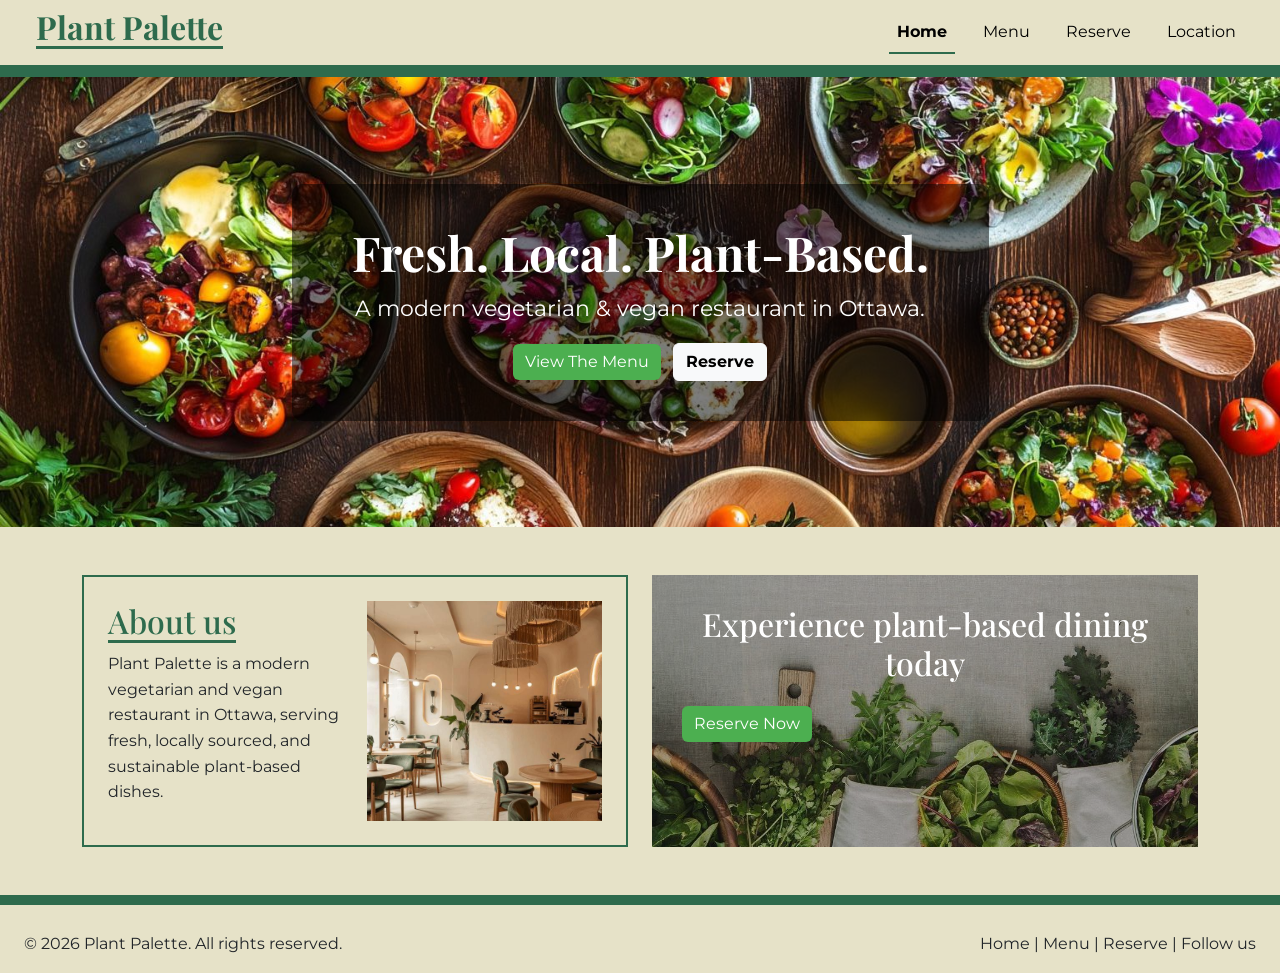
<file: index.html>
<!DOCTYPE html>
<html lang="en">
<head>
  <meta charset="UTF-8">
  <meta name="viewport" content="width=device-width, initial-scale=1.0">
  <title>Plant Palette</title>

  <!-- Bootstrap -->
  <link href="https://cdn.jsdelivr.net/npm/bootstrap@5.3.2/dist/css/bootstrap.min.css" rel="stylesheet">

  <!-- CSS -->
  <link rel="stylesheet" href="css/main.css">
  <link href="https://fonts.googleapis.com/css2?family=Playfair+Display:wght@400;600;700&family=Montserrat:wght@300;400;500;600&display=swap" rel="stylesheet">
</head>

<body>

<!-- Navigation bar used on all pages to ensure consistent navigation. It is built using Bootstrap so it automatically becomes a hamburger menu on smaller screens.This improves usability and responsiveness across devices. -->

<nav class="navbar navbar-expand-lg custom-nav px-4">
<div class="container-fluid">

<h2 class="brand">Plant Palette</h2>

<button class="navbar-toggler" type="button"
data-bs-toggle="collapse"
data-bs-target="#navbarMenu">
<span class="navbar-toggler-icon"></span>
</button>

<div class="collapse navbar-collapse" id="navbarMenu">
<ul class="navbar-nav ms-auto">

<li class="nav-item">
<a class="nav-link active" href="index.html">Home</a>
</li>

<li class="nav-item">
<a class="nav-link" href="menu.html">Menu</a>
</li>

<li class="nav-item">
<a class="nav-link" href="reserve.html">Reserve</a>
</li>

<li class="nav-item">
<a class="nav-link" href="#">Location</a>
</li>

</ul>
</div>

</div>
</nav>
<div class="nav-divider"></div>

<!-- Hero section introducing the restaurant brand. It contains the main message “Fresh. Local. Plant-Based.” and two call-to-action buttons.The goal is to immediately communicate the restaurant identity and guide users to the menu or reservation page. -->

<section class="hero">
  <div class="hero-box text-center text-white">

    <h1>Fresh. Local. Plant-Based.</h1>
    <p>A modern vegetarian & vegan restaurant in Ottawa.</p>

    <div class="mt-3">
      <a href="menu.html" class="btn btn-success me-2">View The Menu</a>
      <a href="reserve.html" class="btn btn-light">Reserve</a>
    </div>

  </div>
</section>
<!-- About section explaining what Plant Palette is. It uses a two-column Bootstrap layout with text on the left and an image on the right.n This helps balance information and visual content. -->

<section class="container my-5">
<div class="row g-4 align-items-stretch">

    <!-- ABOUT -->
    <div class="col-md-6">
      <div class="about-box h-100 p-4">

        <div class="row h-100 align-items-center">

          <!-- TEXT -->
          <div class="col-md-6">
            <h2>About us</h2>
            <p>
              Plant Palette is a modern vegetarian and vegan restaurant in Ottawa,
              serving fresh, locally sourced, and sustainable plant-based dishes.
            </p>
          </div>

          <!-- IMAGE -->
          <div class="col-md-6">
            <img src="images/res.jpg" class="about-img" alt="Restaurant">
          </div>

        </div>

      </div>
    </div>

    <!-- CTA -->
    <div class="col-md-6">
      <div class="cta-section h-100">
        <div class="cta-overlay text-white text-center">
          <h2>Experience plant-based dining today</h2>
          <a href="reserve.html" class="btn btn-success mt-3">
            Reserve Now
          </a>
        </div>
      </div>
    </div>

  </div>
</section>


<!-- Footer section containing copyright information and navigation links. It is kept simple and consistent across all pages to maintain a clean layout. -->

    <!-- GREEN BAR -->
  <div class="footer-bar"></div>
<footer class="footer px-4 py-3">
  <div class="d-flex justify-content-between align-items-center">

    <p class="mb-0">© 2026 Plant Palette. All rights reserved.</p>

    <p class="mb-0">Home | Menu | Reserve | Follow us</p>

  </div>
</footer>
<script src="https://cdn.jsdelivr.net/npm/bootstrap@5.3.2/dist/js/bootstrap.bundle.min.js"></script>
</body>
</file>
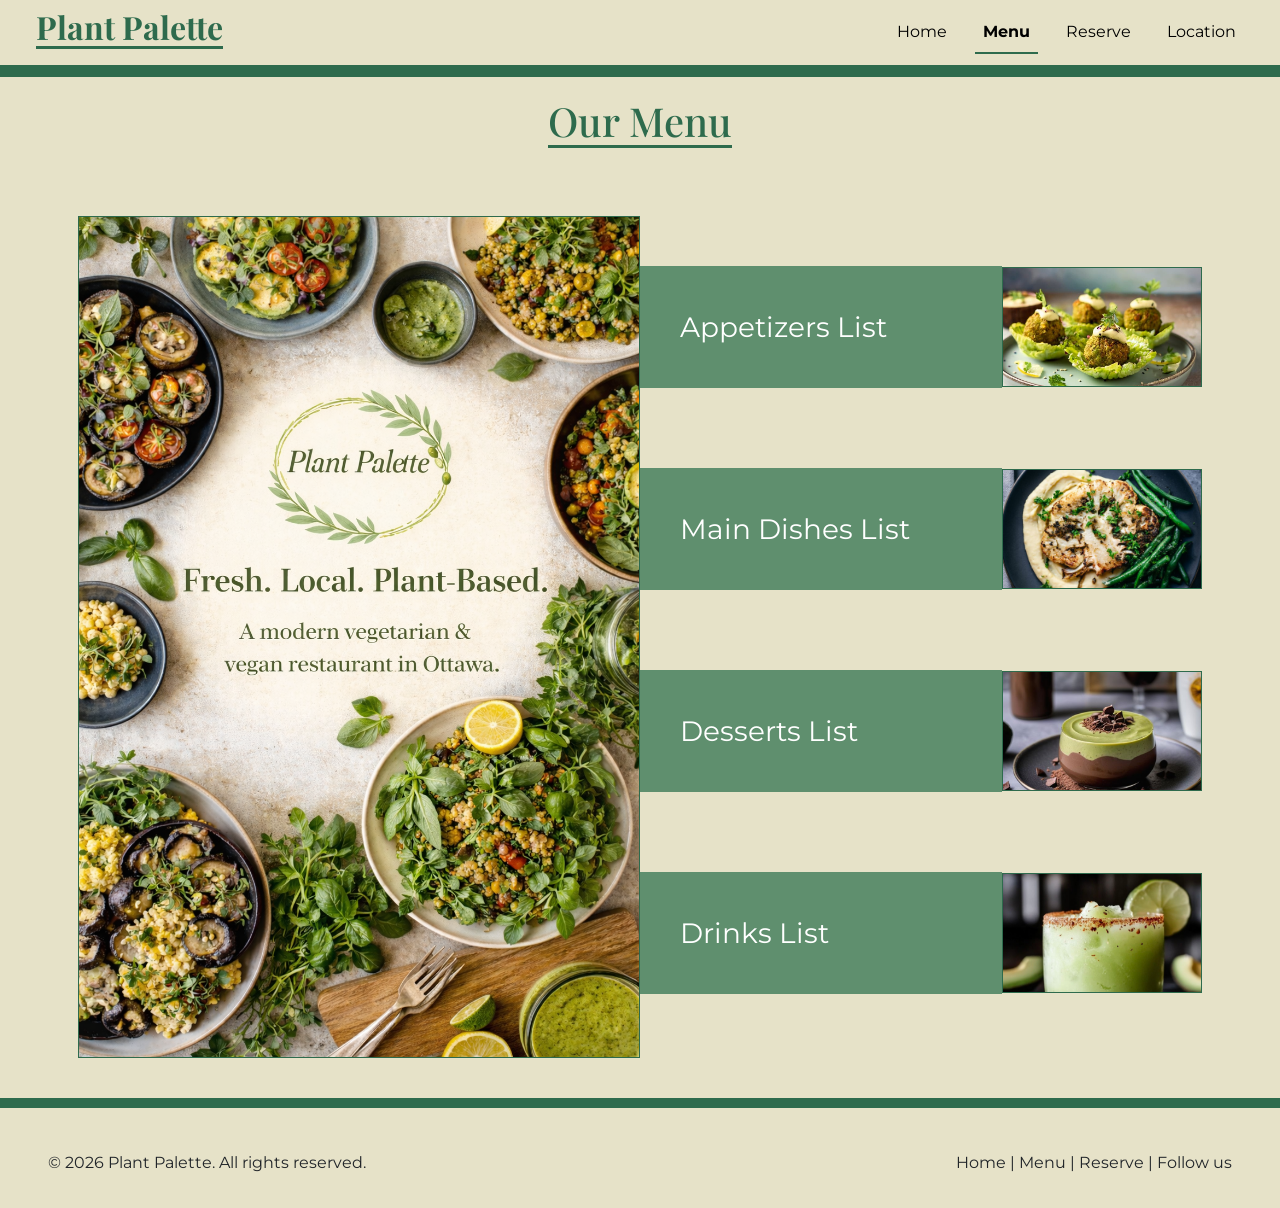
<file: menu.html>
<!DOCTYPE html>
<html lang="en">
<head>
<meta charset="UTF-8">
<meta name="viewport" content="width=device-width, initial-scale=1.0">
<title>Menu - Plant Palette</title>

<link href="https://cdn.jsdelivr.net/npm/bootstrap@5.3.2/dist/css/bootstrap.min.css" rel="stylesheet">
<link rel="stylesheet" href="css/main.css">
<link href="https://fonts.googleapis.com/css2?family=Playfair+Display:wght@400;600;700&family=Montserrat:wght@300;400;500;600&display=swap" rel="stylesheet">
</head>

<body>
<!-- Navigation bar used across all pages to ensure consistent user experience and easy navigation between sections of the website. -->

<nav class="navbar navbar-expand-lg custom-nav px-4">
<div class="container-fluid">

<h2 class="brand">Plant Palette</h2>

<button class="navbar-toggler" type="button"
data-bs-toggle="collapse"
data-bs-target="#navbarMenu">
<span class="navbar-toggler-icon"></span>
</button>

<div class="collapse navbar-collapse" id="navbarMenu">
<ul class="navbar-nav ms-auto">

<li class="nav-item">
<a class="nav-link" href="index.html">Home</a>
</li>

<li class="nav-item">
<a class="nav-link active" href="menu.html">Menu</a>
</li>

<li class="nav-item">
<a class="nav-link" href="reserve.html">Reserve</a>
</li>

<li class="nav-item">
<a class="nav-link" href="#">Location</a>
</li>

</ul>
</div>

</div>
</nav>
<div class="nav-divider"></div>

<!-- Menu page title section. This clearly introduces the content of the page and improves page structure and accessibility. -->
<section class="Our-Menu-title text-center">
<h1>Our Menu</h1>
</section>

<!-- Main menu section using Bootstrap grid layout. The layout is split into two columns: one for the main image and one for menu categories. -->
<section class="menu-section container">

<div class="row">

<!-- Left side of the menu layout displaying a large image. This image represents the overall menu presentation and enhances visual appeal. -->
<div class="col-md-6">
<img src="images/menu.png" class="menu-main-img">
</div>

<!-- Right side of the menu showing different food categories. Each category represents a section of the restaurant menu including appetizers, main dishes, desserts, and drinks. -->
<div class="col-md-6">

<!-- ITEM -->
<div class="menu-item">
<div class="menu-text">Appetizers List</div>
<img src="images/Appetizers List.jpg">
</div>

<div class="menu-item">
<div class="menu-text">Main Dishes List</div>
<img src="images/Main Dishes List.jpg">
</div>

<div class="menu-item">
<div class="menu-text">Desserts List</div>
<img src="images/Desserts List.jpg">
</div>

<div class="menu-item">
<div class="menu-text">Drinks List</div>
<img src="images/Drinks List.jpg">
</div>

</div>

</div>
</section>

   <!-- GREEN BAR -->
     <div class="footer-bar"></div>

<!-- Footer section providing consistent navigation and copyright information across the website. -->
<footer class="footer px-4 py-3">
<footer class="footer px-4 py-3">
  <div class="d-flex justify-content-between align-items-center">

    <p class="mb-0">© 2026 Plant Palette. All rights reserved.</p>

    <p class="mb-0">Home | Menu | Reserve | Follow us</p>

  </div>
</footer>
<script src="https://cdn.jsdelivr.net/npm/bootstrap@5.3.2/dist/js/bootstrap.bundle.min.js"></script>
</body>
</html>
</file>
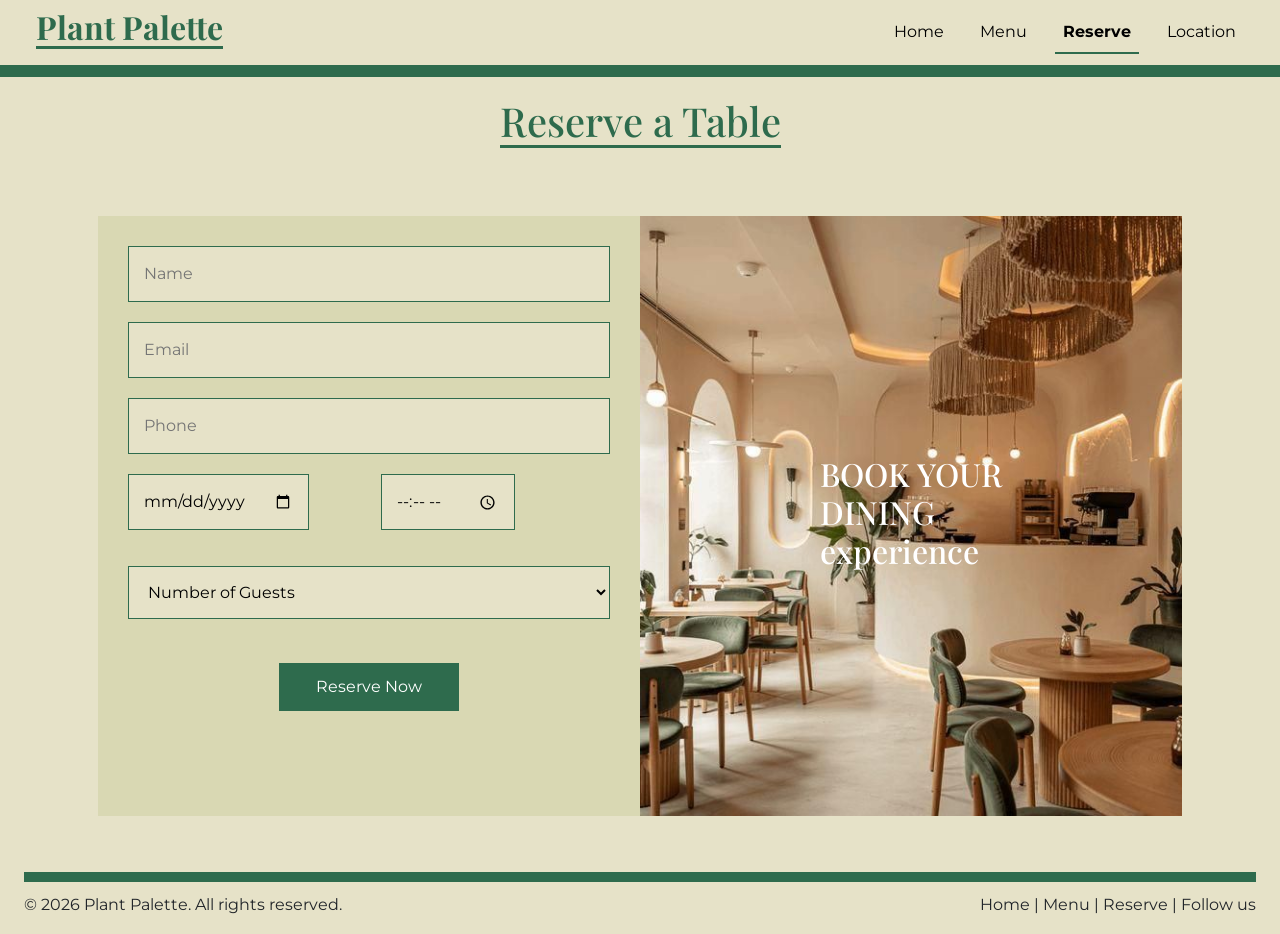
<file: reserve.html>
<!DOCTYPE html>
<html lang="en">
<head>
<meta charset="UTF-8">
<meta name="viewport" content="width=device-width, initial-scale=1.0">
<title>Reserve - Plant Palette</title>

<link href="https://cdn.jsdelivr.net/npm/bootstrap@5.3.2/dist/css/bootstrap.min.css" rel="stylesheet">
<link rel="stylesheet" href="css/main.css">
<link href="https://fonts.googleapis.com/css2?family=Playfair+Display:wght@400;600;700&family=Montserrat:wght@300;400;500;600&display=swap" rel="stylesheet">
</head>

<body>

<!-- Navigation bar used for consistent site navigation.It allows users to move easily between Home, Menu, and Reserve pages. -->

<nav class="navbar navbar-expand-lg custom-nav px-4">
<div class="container-fluid">

<h2 class="brand">Plant Palette</h2>

<button class="navbar-toggler" type="button"
data-bs-toggle="collapse"
data-bs-target="#navbarMenu">
<span class="navbar-toggler-icon"></span>
</button>

<div class="collapse navbar-collapse" id="navbarMenu">
<ul class="navbar-nav ms-auto">

<li class="nav-item">
<a class="nav-link" href="index.html">Home</a>
</li>

<li class="nav-item">
<a class="nav-link" href="menu.html">Menu</a>
</li>

<li class="nav-item">
<a class="nav-link active" href="reserve.html">Reserve</a>
</li>

<li class="nav-item">
<a class="nav-link" href="#">Location</a>
</li>

</ul>
</div>

</div>
</nav>
<div class="nav-divider"></div>
<!-- Page title introducing the reservation section.It helps users immediately understand the purpose of this page. -->
<section class="reserve-title text-center">
<h1>Reserve a Table</h1>
</section>

<!-- RESERVE SECTION -->
<section class="container reserve-section">

<div class="row">
<!-- Reservation form section where users can input booking details. It includes fields for name, email, phone, date, time, and number of guests.This form allows users to make a table reservation easily. -->
<div class="col-md-6 reserve-form">
<!-- Form inputs collect user information required for booking a table. Each field is structured to ensure clarity and usability. -->
<input type="text" placeholder="Name">

<input type="email" placeholder="Email">

<input type="text" placeholder="Phone">

<div class="row">
  <div class="col-6">
    <input type="date">
  </div>

  <div class="col-6">
    <input type="time">
  </div>
</div>

<select class="mt-3">
  <option disabled selected>Number of Guests</option>
  <option>1 Guest</option>
  <option>2 Guests</option>
  <option>3 Guests</option>
  <option>4 Guests</option>
  <option>5 Guests</option>
  <option>6 Guests</option>
  <option>7 Guests</option>
  <option>8 Guests</option>
</select>

<button class="reserve-btn mt-4">Reserve Now</button>

</div>
<!-- IMAGE -->
<div class="col-md-6 reserve-image">
<div class="reserve-overlay">
<h2>BOOK YOUR<br>DINING<br>experience</h2>
</div>
</div>

</div>
</section>
<!-- Footer section with consistent layout used across all pages. It includes copyright and navigation links for easy access. -->
<footer class="footer px-4 py-3">
      <!-- GREEN BAR -->
  <div class="footer-bar"></div>
  <div class="d-flex justify-content-between align-items-center">

    <p class="mb-0">© 2026 Plant Palette. All rights reserved.</p>

    <p class="mb-0">Home | Menu | Reserve | Follow us</p>

  </div>
</footer>
<script src="https://cdn.jsdelivr.net/npm/bootstrap@5.3.2/dist/js/bootstrap.bundle.min.js"></script>
</html>
</file>
<file: css/main.css>
/* Global styles applied to the entire website.
This sets the main background color, removes default spacing, and defines the base font.
It ensures the website has a consistent look across all pages. */

body {
  margin: 0;
  font-family: 'Montserrat', sans-serif;
  background-color: #e6e2c8;
}

/* Headings and brand text use a different font (Playfair Display) to create contrast between titles and body text and improve visual hierarchy. */
h1, h2, h3, .brand {
  font-family: 'Playfair Display', serif;
}
/* Paragraph styling to improve readability by increasing line spacing. */
p {
  line-height: 1.6;
}

/* Custom navbar background color to match the restaurant theme. It keeps the navigation visually consistent with the overall design. */


.custom-nav {
  background: #e6e2c8;
}
/* Branding style for the restaurant name in the navbar. It uses green color and underline border to make it stand out. */
.brand {
  color: #2e6b4d;
  font-weight: bold;
  border-bottom: 3px solid #2e6b4d;
  display: inline-block;
}
/* Navigation links styling for better spacing and readability. */
.nav-link {
  color: black;
  margin-left: 20px;
}
/* Active page link styling to show which page the user is currently on. */
.nav-link.active {
  color: #2e6b4d;
  font-weight: bold;
  border-bottom: 2px solid #2e6b4d;
}

.nav-divider {
  height: 12px;
  background: #2e6b4d;
}
/* MOBILE SLIDE MENU */
@media (max-width: 992px) {

.navbar-collapse {
position: absolute;
top: 100%;
left: 0;
width: 100%;
background: #e6e2c8;
padding: 20px;
border-top: 3px solid #2e6b4d;
}

.navbar-nav {
gap: 10px;
}

.nav-link {
font-size: 18px;
}

}



/* Hero section uses a full-width background image. Flexbox is used to center the content both vertically and horizontally. */
.hero {
  background: url('../images/hero_img.jpg') center/cover no-repeat;
  height: 450px;

  display: flex;
  justify-content: center;
  align-items: center;
}

/* BLACK TRANSPARENT BOX */
.hero-box {
  background: rgba(0, 0, 0, 0.5); /* transparency */
  padding: 40px 60px;
  border-radius: 10px;
}

/* TEXT */
.hero-box h1 {
  font-size: 3rem;
  font-weight: bold;
}

.hero-box p {
  font-size: 1.4rem;
  margin-top: 10px;
}

.overlay {
  background: rgba(0,0,0,0.5);
  height: 100%;
  display: flex;
  flex-direction: column;
  justify-content: center;
  align-items: center;
  color: white;
}

.overlay h1 {
  font-size: 3rem;
}

.overlay p {
  font-size: 1.2rem;
}

/* ========================= */
/* BUTTONS */
/* ========================= */

.btn-success {
  background-color: #4CAF50;
  border: none;
}

.btn-light {
  font-weight: bold;
}

/* About section container with border styling to highlight content. */
.about-box {
  background: #e6e2c8;
  border: 2px solid #2e6b4d;
  padding: 25px;
  height: 100%;
}

.about-box h2 {
  color: #2e6b4d;
  border-bottom: 3px solid #2e6b4d;
  display: inline-block;
}
/* Image styling inside about section to make it responsive and properly fit layout. */
.about-img {
  width: 100%;
  height: 220px;
  object-fit: cover;
}

/* Call-to-action section with background image to attract user attention. */

.cta-section {
  background: url('../images/reserve_panel.jpg') center/cover no-repeat;
  height: 100%;
  display: flex;
}
/* Overlay layer used to make text readable over background image. */
.cta-overlay {
  background: rgba(0,0,0,0.35);
  width: 100%;
  height: 100%;
  display: flex;
  flex-direction: column;
  justify-content: flex-start;
  align-items: flex-start;
  padding: 30px;
}
.cta-overlay .btn {
  margin-top: 100px;
}
.cta-section {
  min-height: 220px;
}

/* Footer bar used as a visual separator between content and footer area. */
.footer-bar {
  height: 20px;
  background: linear-gradient(to bottom,#2e6b4d 50%,#e6e2c8 50%);
}

footer {
  background: #e6e2c8;
}

/* ========================= */
/* RESERVE PAGE */
/* ========================= */

.reserve-title {
  text-align: center;
  padding: 20px 0;
}
/* Title styling for reservation page to make it stand out. */

.reserve-title h1 {
  color: #2e6b4d;
  border-bottom: 3px solid #2e6b4d;
  display: inline-block;
}

.reserve-section {
  padding: 40px;
}
/* Reservation form layout using flexbox for vertical alignment and spacing. */
.reserve-form {
  background: #d9d8b3;
  padding: 30px;
  display: flex;
  flex-direction: column;
  gap: 20px;
}
/* Styling for form inputs to make them consistent and readable. */
.reserve-form input,
.reserve-form select {
  padding: 15px;
  border: 1px solid #2e6b4d;
  background: #e6e2c8;
}

.reserve-btn {
  background: #2e6b4d;
  color: white;
  border: none;
  padding: 12px 25px;
  width: 180px;
  align-self: center;
}

.reserve-image {
  background: url('../images/res.jpg') center/cover no-repeat;
  height: 600px;
  position: relative;
}

.reserve-overlay {
  position: absolute;
  inset: 0;
  display: flex;
  justify-content: center;
  align-items: center;
  color: white;
}

/* ========================= */
/* MENU */
/* ========================= */
.Our-Menu-title {
  text-align: center;
  padding: 20px 0;
}
/* Menu page title styling for consistency with other pages. */
.Our-Menu-title h1 {
  color: #2e6b4d;
  border-bottom: 3px solid #2e6b4d;
  display: inline-block;
}
/* Menu layout container with padding for spacing. */
.menu-section {
  padding: 40px 20px;
}

.menu-section .col-md-6 {
  padding: 0;
}

.menu-main-img {
  width: 100%;
  height: 100%;
  object-fit: cover;
  border: 1px solid #2e6b4d;
}
/* Menu item layout using flexbox to align text and images horizontally. */
.menu-item {
  display: flex;
  align-items: center;
}

.menu-item:first-child {
  margin-top: 30px;
}
.menu-section .col-md-6:last-child {
  padding-top: 20px;
}
.menu-right {
  padding-top: 25px;
}
.menu-item + .menu-item {
  margin-top: 80px;
  margin-bottom: 60px;
  
}

.menu-text {
  background: #5f8f6e;
  color: white;
  flex: 1;
  padding: 40px;
  font-size: 28px;
}

.menu-item img {
  width: 200px;
  height: 120px;
  object-fit: cover;
  border: 1px solid #2e6b4d;
}

/* Responsive adjustments for tablet and smaller screens. The layout switches to vertical stacking to improve usability on mobile devices. */

@media (max-width: 992px){

.hero{
height:350px;
}

.menu-section .row{
flex-direction:column;
}

.reserve-image{
height:350px;
}

}

@media (max-width:576px){

.overlay h1{
font-size:1.6rem;
}

.menu-item{
flex-direction:column;
}

.menu-item img{
width:100%;
}

.reserve-image{
height:260px;
}

}

/* ========================= */
/* MOBILE NAV */
/* ========================= */

.navbar-toggler{
border:none;
}

.navbar-toggler:focus{
box-shadow:none;
}
</file>
